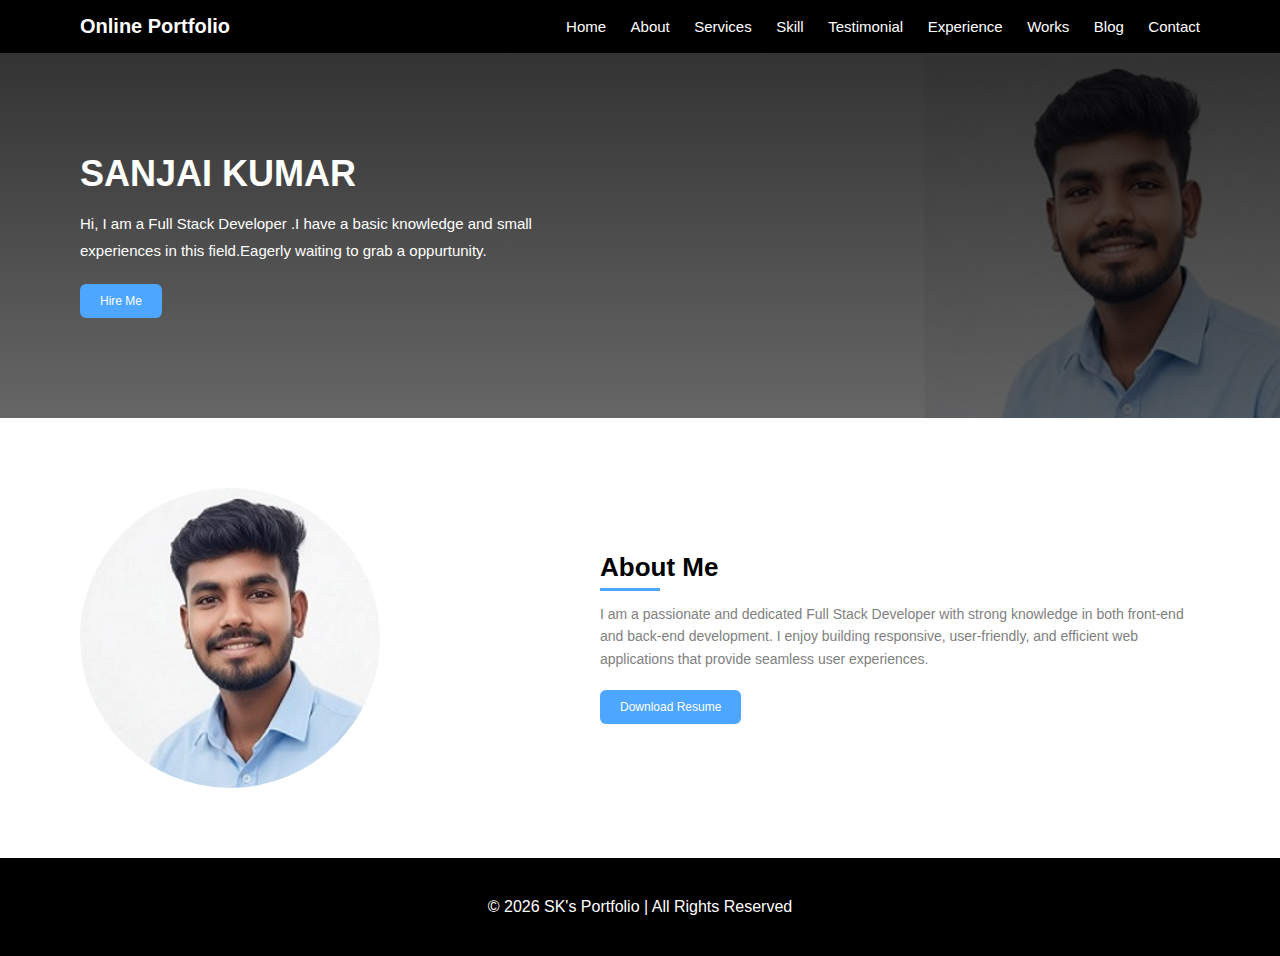
<file: TASK 2/index.html>
<!DOCTYPE html>
<html lang="en">
<head>
<meta charset="UTF-8">
<meta name="viewport" content="width=device-width, initial-scale=1.0">
<title>Online Portfolio</title>

<style>
*{
    margin:0;
    padding:0;
    box-sizing:border-box;
    font-family: Arial, Helvetica, sans-serif;
}
body{
    background-color:white;
}
header{
    display:flex;
    justify-content:space-between;
    align-items:center;
    padding:15px 80px;
    background-color:black;
    color:white;
}
header > h2{
    font-size:20px;
}
nav > a{
    text-decoration:none;
    font-size:15px;
    color:white;
    margin-left:20px;
    transition:0.3s;
}
nav a:hover{
    color:#e1e5e9;
    font-size: 18px;
}
.hero{
    display:flex;
    padding:100px 80px;
    justify-content:space-between;
    align-items:center;
    background-image:linear-gradient(rgba(0,0,0,0.8),rgba(0,0,0,0.6)),url("./sanjai.png");
    background-position:center;
    background-size:cover;
    color:white;
}
.txt{
    max-width:500px;
}
.txt > h1{
    font-size:36px;
    margin-bottom:15px;
}
.txt > p{
    line-height:1.8;
    margin-bottom:20px;
    font-size:15px;
}
.but{
    padding:10px 20px;
    color:white;
    border-radius:6px;
    background-color:#4da6ff;
    font-size:12px;
    display:inline-block;
    text-decoration:none;
    transition:0.5s;
}
.but:hover{
    background:#1a8cff;
    font-size: 15px;
}
.about{
    background:white;
    padding:70px 80px;
    display:flex;
    align-items:center;
    justify-content:space-between;
}

.about img{
    width:300px;
    border-radius: 100%;
}
.abt{
    max-width:600px;
}
.abt > h2{
    font-size:26px;
    margin-bottom:15px;
    position:relative;
}

.abt > h2::after{
    content:"";
    width:60px;
    height:3px;
    background:#4da6ff;
    position:absolute;
    left:0;
    bottom:-8px;
}
.abt > p{
    margin-top:20px;
    line-height:1.6;
    font-size:14px;
    color:gray;
}
.dbn{
    margin-top:20px;
}
footer{
    background:black;
    color:white;
    text-align:center;
    padding:20px;
    font-size:16px;
    padding: 40px;
}
</style>
</head>
<body>
<!--SECTION-1:HEADER-->
<header>
    <h2>Online Portfolio</h2>
    <nav>
        <a href="#">Home</a>
        <a href="#">About</a>
        <a href="#">Services</a>
        <a href="#">Skill</a>
        <a href="#">Testimonial</a>
        <a href="#">Experience</a>
        <a href="#">Works</a>
        <a href="#">Blog</a>
        <a href="#">Contact</a>
    </nav>
</header>
<!--SECTION-2:HERO-SECTION -->
<section class="hero">
    <div class="txt">
        <h1>SANJAI KUMAR</h1>
        <p>Hi, I am a Full Stack Developer .I have a basic knowledge and small experiences in this field.Eagerly waiting to grab a oppurtunity.</p>
        <a href="#" class="but">Hire Me</a>
    </div>
</section>
<!--SECTION-3:ABOUT -->
<section class="about">
    <img src="sk.jpeg" alt="Profile">
    <div class="abt">
        <h2>About Me</h2>
        <p>
            I am a passionate and dedicated Full Stack Developer with strong knowledge in both front-end and back-end development. I enjoy building responsive, user-friendly, and efficient web applications that provide seamless user experiences.
        </p>
        <a href="Resume_final.pdf" class="but dbn" download>Download Resume</a>
    </div>
</section>
<!--SECTION-4:FOOTER-->
<footer>
    © 2026 SK's Portfolio | All Rights Reserved
</footer>

</body>
</html>
</file>
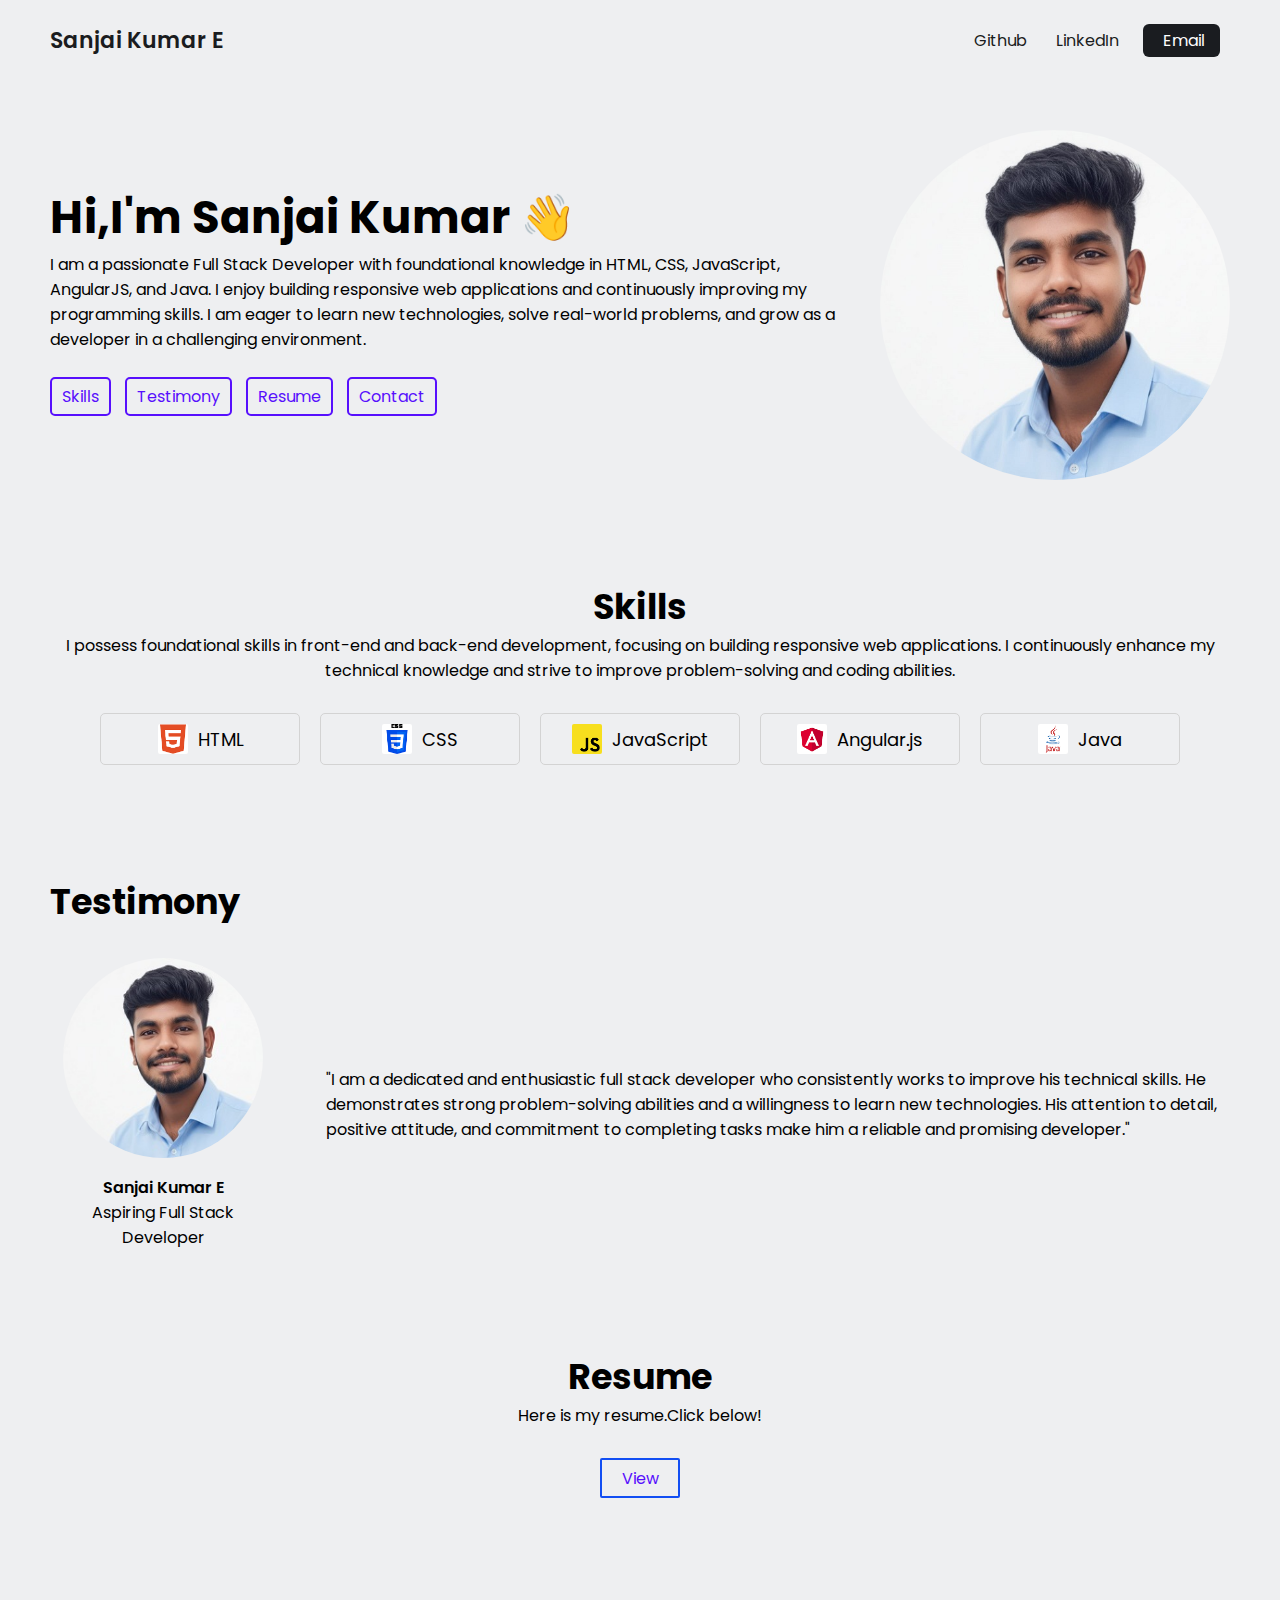
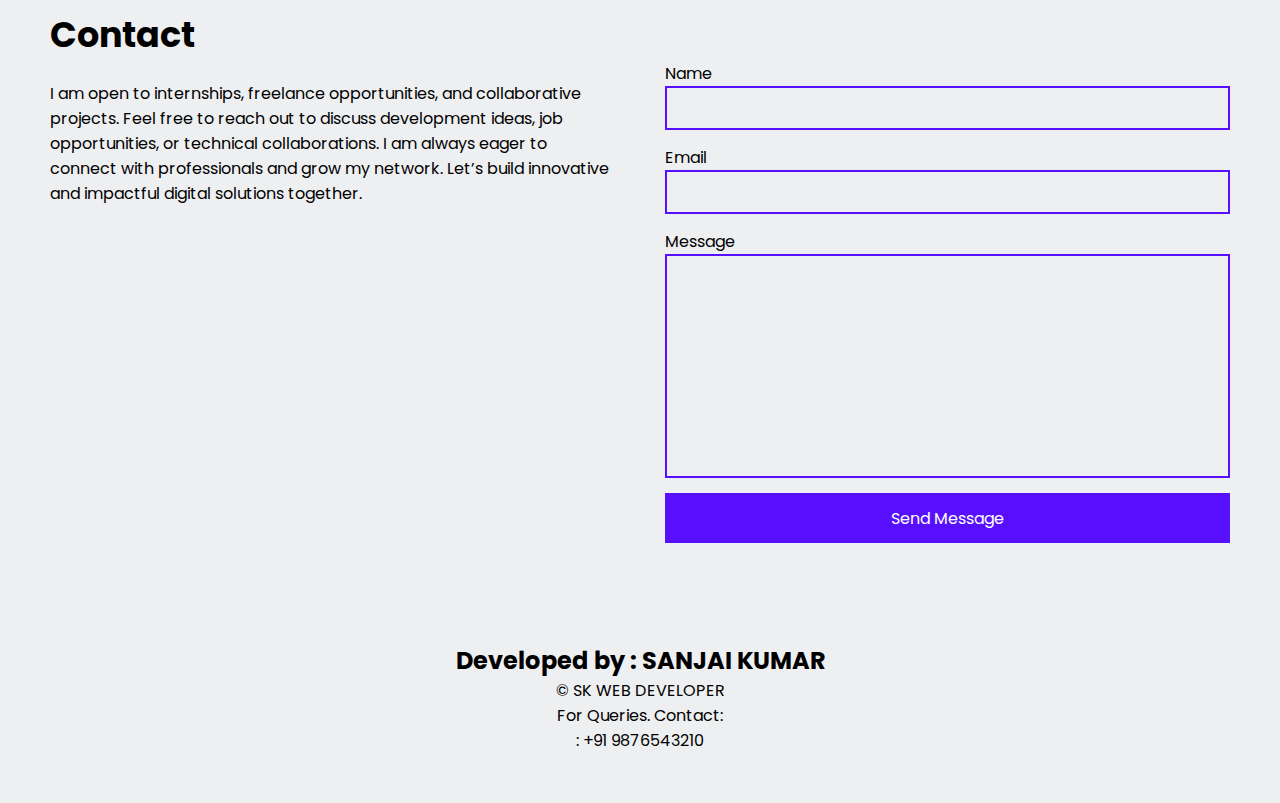
<file: TASK1/index.html>
<!DOCTYPE html>
<html>
<head>
    <meta charset="UTF-8">
    <meta name="viewport" content="width=device-width, initial-scale=1.0">
    <link rel="stylesheet" href="style.css">
    <link rel="preconnect" href="https://fonts.googleapis.com">
    <link rel="preconnect" href="https://fonts.gstatic.com" crossorigin>
    <link href="https://fonts.googleapis.com/css2?family=Arimo:ital,wght@0,400..700;1,400..700&family=Poppins:wght@100;400;600&family=Roboto:ital,wght@0,100..900;1,100..900&display=swap" rel="stylesheet">
    <link rel="stylesheet" href="https://cdnjs.cloudflare.com/ajax/libs/font-awesome/6.4.0/css/all.min.css" integrity="sha512-iecdLmaskl7CVkqkXNQ/ZH/XLlvWZOJyj7Yy7tcenmpD1ypASozpmT/E0iPtmFIB46ZmdtAc9eNBvH0H/ZpiBw==" crossorigin="anonymous" referrerpolicy="no-referrer" />
    <title>Sanjai's Portfolio</title>
</head>
<body>
    <!--NAVBAR-->
    <nav>
        <div class="left">
            <a href="/">Sanjai Kumar E</a>
        </div>
        <div class="right">
            <a href="http://github.com/SANJAIKUMAR-123" target="_blank" rel="noopener noreferrer">
                <i class="fa-brands fa-github"></i>
                <span>Github</span>
            </a>
            <a href="http://linkedin.com/in/sanjai-kumar-e" target="_blank" rel="noopener noreferrer">
                <i class="fa-brands fa-linkedin"></i>
                <span>LinkedIn</span>
            </a>
            <a href="mailto:sanjaikumarcse23@gmail.com">
                <i class="fa-solid fa-envelope"></i>
                <span>Email</span>
            </a>
        </div>
    </nav>
    <main>
        <!--SECTION-1 Hero-->
        <section class="hero-section">
            <div class="text">
                <h2>Hi,I'm Sanjai Kumar 👋</h2>
                <p>I am a passionate Full Stack Developer with foundational knowledge in HTML, CSS, JavaScript, AngularJS, and Java. I enjoy building responsive web applications and continuously improving my programming skills. I am eager to learn new technologies, solve real-world problems, and grow as a developer in a challenging environment.</p>
                <div class="links">
                    <a href="#skills">
                        <i class="fa-solid fa-code"></i>
                        <span>Skills</span>
                    </a>
                    <a href="#testimony">
                        <i class="fa-solid fa-pen"></i>
                        <span>Testimony</span>
                    </a>
                    <a href="#resume">
                        <i class="fa-solid fa-file-contract"></i>
                        <span>Resume</span>
                    </a>
                    <a href="#contact">
                        <i class="fa-solid fa-envelope"></i>
                        <span>Contact</span>
                    </a>
                </div>
            </div>
            <div class="headshot">
                <img src="sanjai.jpeg" alt="Image">
            </div>
        </section>
        <!--SECTION-2 Skills-->
        <section id="skills" class="skills-section">
            <h2>Skills</h2>
            <div class="text">
                I possess foundational skills in front-end and back-end development, focusing on building responsive web applications. I continuously enhance my technical knowledge and strive to improve problem-solving and coding abilities.
            </div>
            <div class="cells">
                <div class="cell">
                    <img src="html.png" alt="html logo">
                    <span>HTML</span>
                </div>

                <div class="cell">
                    <img src="css.png.png" alt="css logo">
                    <span>CSS</span>
                </div>

                <div class="cell">
                    <img src="js.png" alt="js logo">
                    <span>JavaScript</span>
                </div>

                <div class="cell">
                    <img src="angularjs.png" alt="angularjs logo">
                    <span>Angular.js</span>
                </div>

                <div class="cell">
                    <img src="java.png" alt="java logo">
                    <span>Java</span>
                </div>
            </div>
        </section>
        <!--SECTION-3 Testimony-->
        <section id="testimony" class="testimony-section">
            <h2>Testimony</h2>
            <div class="group">
                <div class="person-details">
                    <img src="sk.jpeg">
                    <p>Sanjai Kumar E</p>
                    <p>Aspiring Full Stack Developer</p>
                </div>
                <div class="text">
                    "I am a dedicated and enthusiastic full stack developer who consistently works to improve his technical skills. He demonstrates strong problem-solving abilities and a willingness to learn new technologies. His attention to detail, positive attitude, and commitment to completing tasks make him a reliable and promising developer."
                </div>
            </div>
        </section>
        <section id="resume" class="resume-section">
            <h2>Resume</h2>
            <div class="text">
                Here is my resume.Click below!
            </div>
            <div class="cells">
                <div class="cell">
                    <a href="Resume_final.pdf">View</a>
                </div>
            </div>
        </section>
        <!--SECTION-4 Contact-->
        <section id="contact" class="contact-section">
            <h2>Contact</h2>
            <div class="group">
                <div class="text">
                    I am open to internships, freelance opportunities, and collaborative projects. Feel free to reach out to discuss development ideas, job opportunities, or technical collaborations. I am always eager to connect with professionals and grow my network. Let’s build innovative and impactful digital solutions together.
                </div>
                <form>
                    <label for="name">Name</label>
                    <input type="text" id="name">

                    <label for="email">Email</label>
                    <input type="email" id="email">

                    <label for="message">Message</label>
                    <textarea  id="message" rows="10" cols="30"></textarea>
                    <button type="submit">Send Message</button>
                </form>
            </div>
        </section>
        <!--SECTION-5:FOOTER-->
        <footer>
            <h2>Developed by : SANJAI KUMAR</h2>
            &copy; <span>SK WEB DEVELOPER</span>
            <p>For Queries. Contact:</p>
            <p><i class="fa-solid fa-phone"></i> : +91 9876543210</p>
        </footer>
    </main>
</body>
</html>
</file>
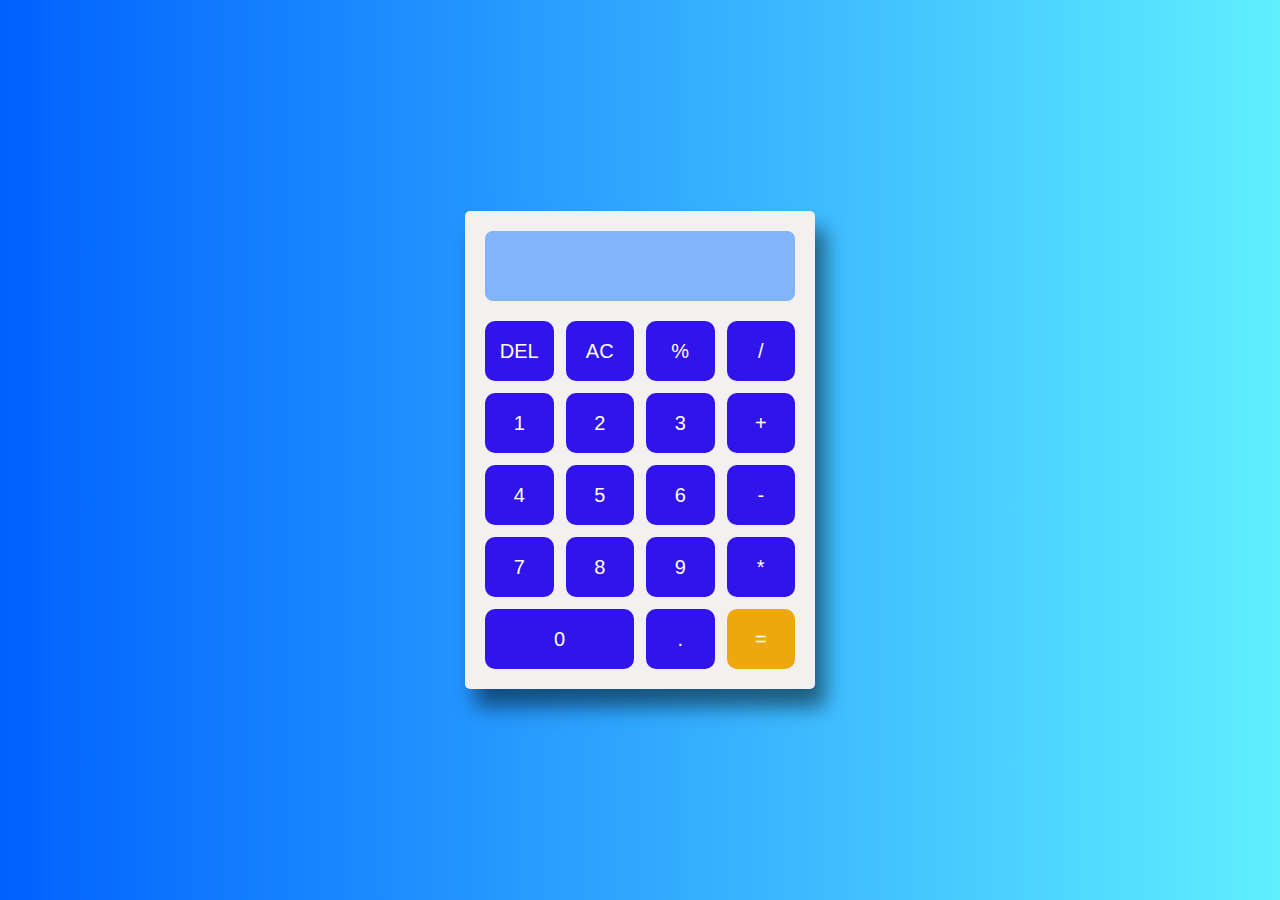
<file: TASK 3/calc.html>
<!DOCTYPE html>
<html lang="en">
<head>
  <meta charset="UTF-8" />
  <meta name="viewport" content="width=device-width, initial-scale=1.0" />
  <title>Calculator</title>

  <style>
    * {
      margin: 0;
      padding: 0;
      box-sizing: border-box;
      font-family: Arial, sans-serif;
    }

    body {
      background-image: linear-gradient(90deg,#0061ff,#60efff);
      transition: .5s;
      display: flex;
      justify-content: center;
      align-items: center;
      height: 100vh;
      padding: 15px;
    }

    .calculator {
      background: rgb(245, 240, 240);
      width: 100%;
      max-width: 350px;
      border-radius: 5px;
      padding: 20px;
      box-shadow: 10px 18px 20px rgba(0, 0, 0, 0.5);
    }

    .display input {
      width: 100%;
      height: 70px;
      font-size: 28px;
      text-align: right;
      padding: 10px;
      border: none;
      border-radius: 8px;
      outline: none;
      background: rgb(128, 181, 250);
      color: black;
    }

    .buttons {
      display: grid;
      grid-template-columns: repeat(4, 1fr);
      gap: 12px;
      margin-top: 20px;
    }

    button {
      height: 60px;
      font-size: 20px;
      border: none;
      border-radius: 10px;
      cursor: pointer;
      background: rgb(49, 20, 236);
      color: white;
      transition: 0.2s;
    }

    button:hover {
      background: black;
    }

    .equal {
      background: #eea70d;
      color: white;
    }

    .equal:hover {
      background-color: #e07f00;
    }

    .zero {
      grid-column: span 2;
    }

    @media (max-width: 400px) {
      .calculator {
        max-width: 100%;
        padding: 15px;
      }

      button {
        height: 55px;
        font-size: 18px;
      }

      .display input {
        height: 60px;
        font-size: 24px;
      }
    }
  </style>
</head>

<body>

  <div class="calculator">
    <div class="display">
      <input type="text" id="result" readonly />
    </div>

    <div class="buttons">
      <button onclick="deleteLast()">DEL</button>
      <button onclick="clearDisplay()">AC</button>
      <button onclick="appendValue('%')">%</button>
      <button onclick="appendValue('/')">/</button>

      <button onclick="appendValue('1')">1</button>
      <button onclick="appendValue('2')">2</button>
      <button onclick="appendValue('3')">3</button>
      <button onclick="appendValue('+')">+</button>

      <button onclick="appendValue('4')">4</button>
      <button onclick="appendValue('5')">5</button>
      <button onclick="appendValue('6')">6</button>
      <button onclick="appendValue('-')">-</button>

      <button onclick="appendValue('7')">7</button>
      <button onclick="appendValue('8')">8</button>
      <button onclick="appendValue('9')">9</button>
      <button onclick="appendValue('*')">*</button>

      <button class="zero" onclick="appendValue('0')">0</button>
      <button onclick="appendValue('.')">.</button>
      <button class="equal" onclick="calculate()">=</button>
    </div>
  </div>

  <script>
    let display = document.getElementById("result");
    function appendValue(value)
    {
      display.value += value;
    }
    function clearDisplay()
    {
      display.value = "";
    }
    function deleteLast()
    {
      display.value = display.value.slice(0, -1);
    }
    function calculate()
    {
      try
      {
        display.value = eval(display.value);
      }
       catch(error)
       {
        display.value = "Error";
       }
    }
  </script>
</body>
</html>
</file>
<file: TASK1/style.css>
:root{
    --text-color:#1a1c20;
    --link-color:#570ffd;
    --background-color:#eeeff1;
}
*{
    margin: 0px;
    padding: 0px;
    box-sizing: border-box;
}
html{
    scroll-behavior:smooth;
}
body{
    font-family: 'Poppins',sans-serif;
    background-color: var(--background-color);
    max-width: 1400px;
    margin: 0 auto;
}
a{
    color: var(--link-color);
    text-decoration: none;
}
/*NAVBAR*/
nav{
    display: flex;
    justify-content: space-between;
    padding: 0 50px;
    height: 80px;
    align-items: center;
}
nav > .left > a
{
    color: var(--text-color);
    font-size: 22px;
    font-weight: 600;
    
}
nav > .right > a
{
    color: var(--text-color);
    margin: 0 10px;
}
nav > .right > a:last-child
{
    color: white;
    background-color: var(--text-color);
    padding: 5px 15px;
    border-radius: 6px;
}
nav > .right > a > span{
    margin-left: 5px;
}
/*SECTION 1:HERO*/
.hero-section
{
    display: flex;
    justify-content: space-between;
    padding: 0 50px;
    margin: 50px 0;
    gap: 40px;
    align-items: center;
    margin-bottom: 100px;
}
.hero-section > .text > .links{
    margin-top: 25px;
}
.hero-section > .text > .links > a
{
    display: inline-block;
    padding: 5px 10px;
    border: 2px solid var(--link-color);
    border-radius: 5px;
    margin-right: 10px;
    margin-bottom: 10px;
    transition: .1s;
}
.hero-section > .text > .links > a:hover{
    color: var(--text-color);
    border: 2px solid var(--text-color);
}
.hero-section > .text {
    flex: 5;
    
}
.hero-section > .text > h2 {
    font-size: 45px;
}
.hero-section > .headshot {
    flex: 2;
    display: flex;
    justify-content: right;
}
.hero-section > .headshot > img{
    border-radius: 50%;
    width: 350px;
}
/*SECTION 2:SKILLS*/
.skills-section{
    padding: 0 50px;
    margin-bottom: 100px;
}

.skills-section > h2{
    text-align: center;
    font-size: 35px;
}

.skills-section > .text{
    text-align: center;
    margin-bottom: 20px;
}

.skills-section > .cells
{
    display: flex;
    justify-content: center;
    flex-wrap: wrap;
}

.skills-section > .cells > .cell{
    display: flex;
    justify-content:center;
    align-items: center;
    gap: 10px;
    width: 200px;
    cursor: pointer;
    padding: 10px 20px;
    margin: 10px;
    border: 1.5px solid #d3d3d3;
    border-radius: 5px;
}
.skills-section > .cells > .cell > img{
    width: 30px;
    height: 30px;
    object-fit: contain;
    border-radius: 2px;
}
.skills-section > .cells > .cell > span{
    font-size: 18px;
}
/*SECTION 3: TESTIMONY*/
.testimony-section{
    padding: 0 50px;
    margin-bottom: 100px;
}
.testimony-section > h2{
    font-size: 35px;
    margin-bottom: 30px;
}
.testimony-section > .group{
    display: flex;
    align-items: center;
    gap: 50px;
}
.testimony-section > .group > .person-details{
    text-align: center;
    flex: 2;
}
.testimony-section > .group > .person-details > img{
    width: 200px;
    aspect-ratio: 1 / 1;
    object-fit: cover;
    border-radius: 50%;
    margin-bottom: 10px;
}
.testimony-section > .group > .person-details > p{
    font-weight: 600;
}
.testimony-section > .group > .person-details > p:last-child{
    font-weight: normal;
}
.testimony-section > .group > .text{
    flex: 8;
}
/*SECTION-4:RESUME SECTION*/
.resume-section{
    padding: 0 50px;
    margin-bottom: 100px;
}

.resume-section > h2{
    text-align: center;
    font-size: 35px;
}

.resume-section > .text{
    text-align: center;
    margin-bottom: 20px;
}

.resume-section > .cells
{
    display: flex;
    justify-content: center;
    flex-wrap: wrap;
}

.resume-section > .cells > .cell{
    display: flex;
    justify-content:center;
    align-items: center;
    gap: 10px;
    width: 200px;
    cursor: pointer;
    padding: 10px 20px;
    margin: 10px;
    border: 1.5px solid #d3d3d3;
    border-radius: 5px;
}
.resume-section > .cells > .cell {
    width: 80px;
    height: 40px;
    object-fit: contain;
    border-radius: 2px;
    border: 2px solid #124ef3;
}
.resume-section > .cells > .cell:hover{
    color: #141313;
    background-color: #dde2f0;
    transform: scale(1.1,1.1);
}
.resume-section > .cells > .cell > span{
    font-size: 18px;
}
/*SECTION-5:CONTACT*/
.contact-section{
    padding: 0 50px;
    margin-bottom: 100px;

}
.contact-section > h2{
    font-size: 35px;
}
.contact-section > .group{
    display: flex;
    gap: 50px;
}
.contact-section > .group > .text{
    flex: 3;
    margin-top: 20px;
}
.contact-section > .group > form{
    flex: 3;
    display: flex;
    flex-direction: column;
}
.contact-section > .group > form > input,
.contact-section > .group > form > textarea{
    font-family: 'Poppins',sans-serif;
    border: 2px solid var(--link-color);
    background-color: transparent;
    padding: 10px;
    margin-bottom: 15px;
    outline: none;
    resize: none;
}
.contact-section > .group > form > button{
    font-size: 16px;
    font-family: 'Poppins',sans-serif;
    color: #fff;
    background-color: var(--link-color);
    border: none;
    height: 50px;
    transition: .1s;
    cursor: pointer;
}
.contact-section > .group > form > button:hover{
    filter: brightness(.9);
}
footer{
    text-align: center;
    margin-bottom: 50px;
}
@media (max-width:800px)
{
    .hero-section > .text > h2
    {
        font-size: 35px;
    }
}
@media (max-width:740px)
{
    .hero-section
    {
        flex-direction: column-reverse;
    }
    .hero-section > .headshot > img
    {
        width: 300px;
    }
    /*SECTION-3: TESTIMONY*/
    .testimony-section{
        text-align: center;
    }
    .testimony-section > .group{
        flex-direction: column;
    }
    /*SECTION-4: CONTACT*/
    .contact-section > .group{
        flex-direction: column;
    }
}
@media (max-width:600px)
{
    nav {
        padding: 0 20px;
    }
    nav > .right > a{
        font-size: 22px;
    }
    nav > .right > a:last-child{
        color: var(--text-color);
        background-color: transparent;
        padding: 0px;
    }
    nav > .right > a > span{
        display: none;
    }
    .hero-section {
        padding: 0 20px;
    }
    .hero-section > .text > h2
    {
        font-size: 30px;
    }

    /*SECTION 2:SKILLS*/
    .skills-section{
        padding: 0 20px;
    }
    .skills-section > .cells > .cell> span{
      
        font-size: 16px;
    }
    /*SECTION-3:TESTIMONY*/
    .testimony-section{
        padding: 0 20px;
    }

    /*SECTION-4: CONTACT*/
    .contact-section{
        padding: 0 20px;
    }
}
</file>
